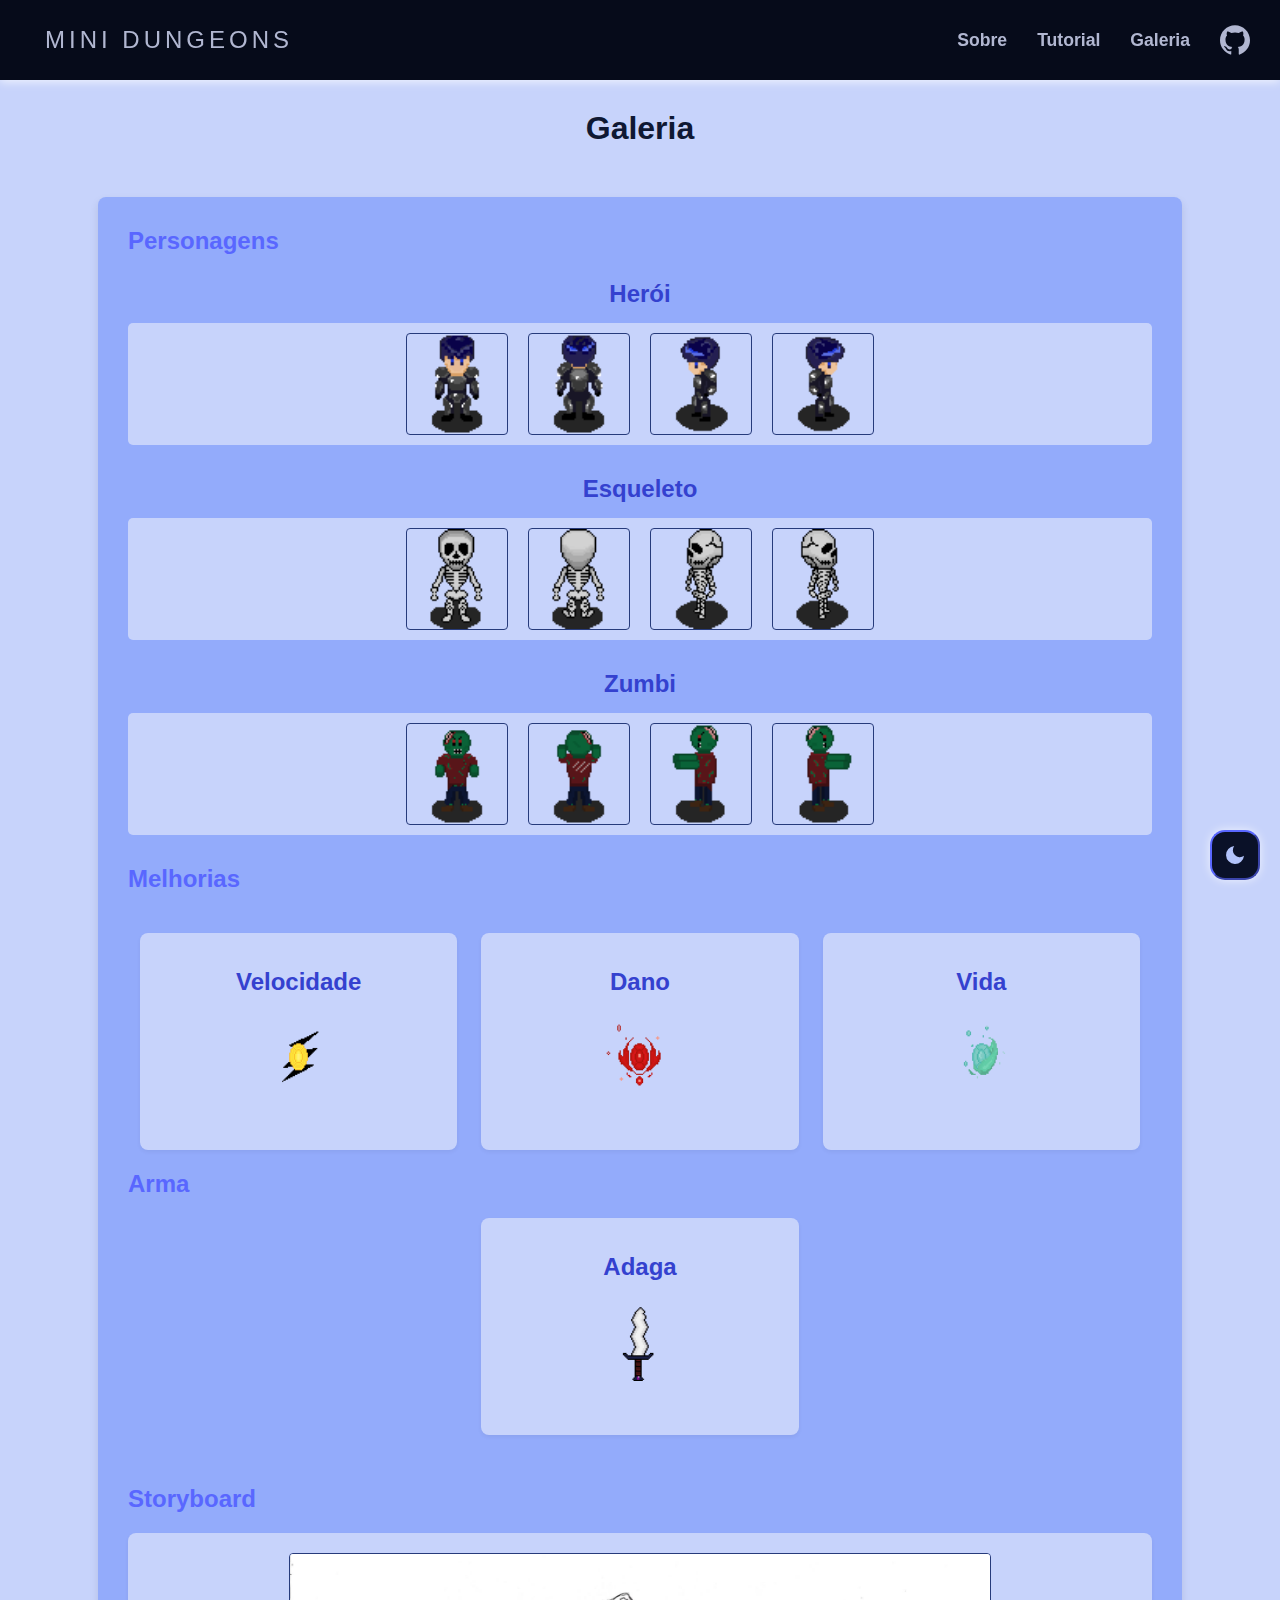
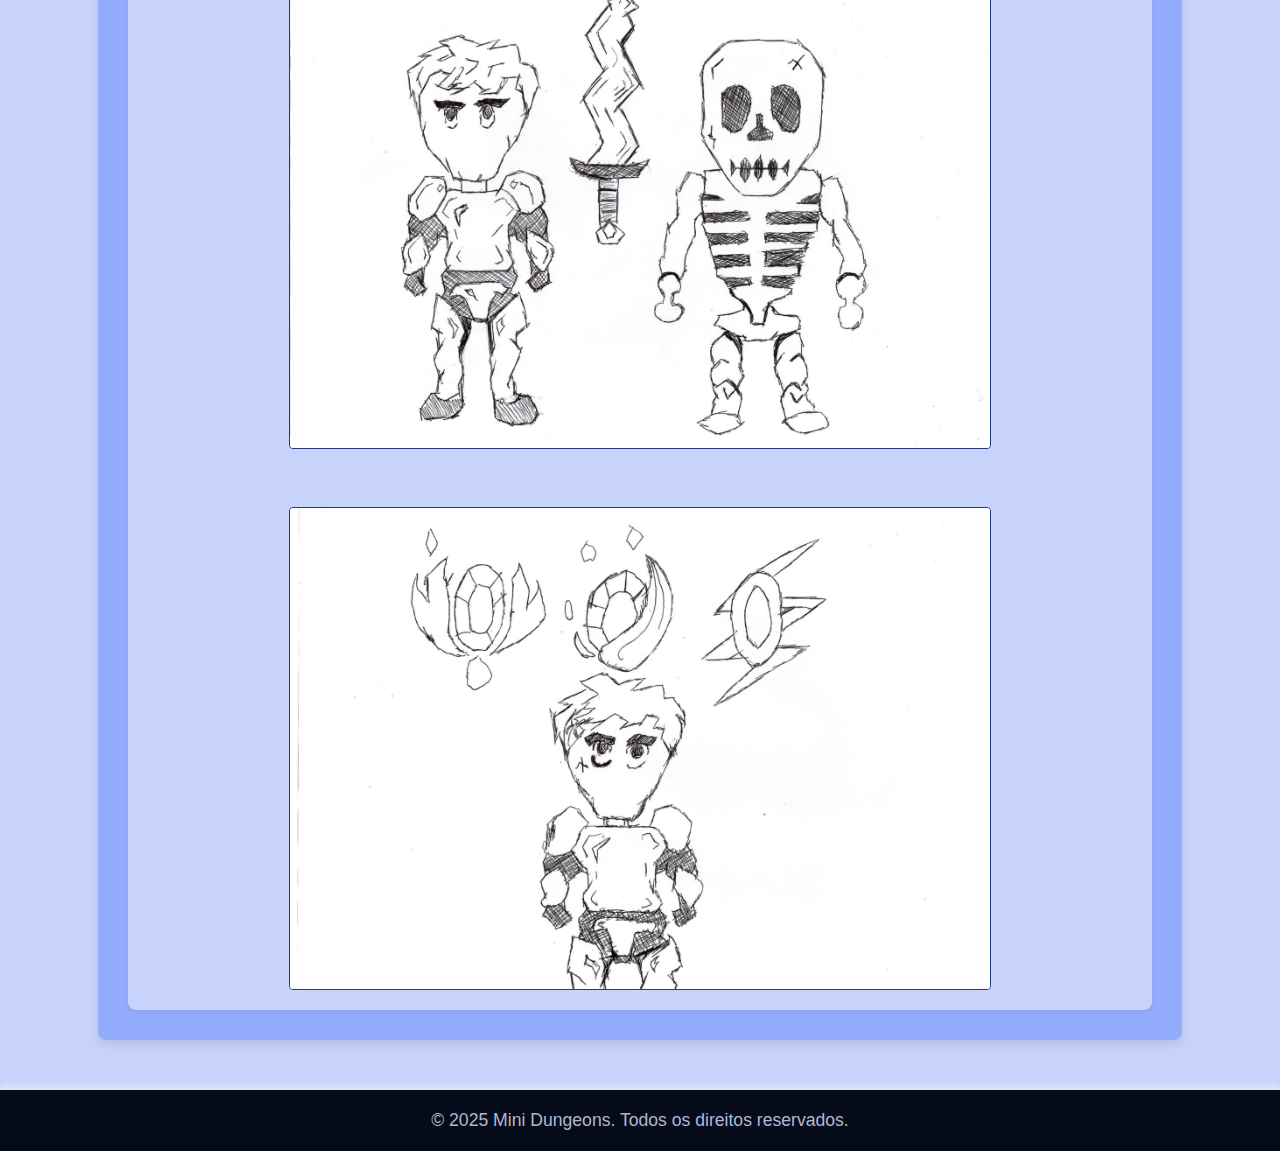
<file: galeria.html>
<!DOCTYPE html>
<html lang="pt-BR">

<head>
    <meta charset="UTF-8">
    <meta http-equiv="X-UA-Compatible" content="IE=edge">
    <meta name="viewport" content="width=device-width, initial-scale=1.0">
    <title>Mini Dungeons - Projeto de Jogo</title>
    <link rel="stylesheet" href="style.css">
    <link rel="shortcut icon" href="imagens/favicon.ico" type="image/x-icon">
</head>
<body>
    <nav>
        <a href="index.html" class="logo">Mini Dungeons</a>
        <ul class="nav-list">
                <li><a href="index.html">Sobre</a></li>
                <li><a href="tutorial.html">Tutorial</a></li>
                <li><a href="galeria.html">Galeria</a></li>
            
                <li>
                    <a href="https://github.com/FaellEmiliano/Projeto_Jogo" target="_blank">
                        <svg class="github-svg" viewBox="0 0 512 499.368" role="img" aria-hidden="false" focusable="false">
                            <path fill="currentColor" fill-rule="nonzero" d="M256.003 0C114.555 0 0 114.555 0 256.003c0 113.286 73.28 208.961 175.038 242.865 12.796 2.247 17.586-5.433 17.586-12.153 0-6.077-.309-26.225-.309-47.686-64.313 11.844-80.941-15.674-86.058-30.055-2.896-7.37-15.359-30.1-26.269-36.177-8.948-4.808-21.752-16.652-.31-16.961 20.168-.309 34.574 18.564 39.382 26.244 23.038 38.732 59.839 27.828 74.555 21.101 2.227-16.627 8.947-27.828 16.318-34.239-56.968-6.386-116.467-28.471-116.467-126.399 0-27.827 9.907-50.866 26.225-68.787-2.562-6.41-11.51-32.655 2.562-67.853 0 0 21.436-6.72 70.409 26.244 20.483-5.767 42.227-8.638 63.998-8.638 21.751 0 43.52 2.896 63.997 8.638 48.973-33.279 70.39-26.244 70.39-26.244 14.09 35.192 5.117 61.443 2.562 67.853 16.318 17.921 26.244 40.625 26.244 68.787 0 98.237-59.84 119.988-116.801 126.399 9.282 8.014 17.277 23.373 17.277 47.371 0 34.238-.309 61.751-.309 70.389 0 6.721 4.808 14.735 17.586 12.179C438.739 464.964 512 368.955 512 256.003 512 114.555 397.445 0 256.003 0z"/>
                        </svg>
                    </a>
                </li>
            </ul>
    </nav>
    <main>
        <h1 class="galeria-title">Galeria</h1>
        <section class="galeria-container">
            <h2>Personagens</h2>
            <div>
                <h3>Herói</h3>
                <div class="galeria-personagens">
                    <img src="galeria/heroi-frente.png" >
                    <img src="galeria/heroi-costas.png">
                    <img src="galeria/heroi-esquerda.png">
                    <img src="galeria/heroi-direita.png">
                </div>
                <h3>Esqueleto</h3>
                <div class="galeria-personagens">
                    <img src="galeria/esqueleto-frente.png" >
                    <img src="galeria/esqueleto-costa.png">
                    <img src="galeria/esqueleto-esquerda.png">
                    <img src="galeria/esqueleto-direita.png">
                </div>
                <h3>Zumbi</h3>
                <div class="galeria-personagens">
                    <img src="galeria/zumbi-frente.png" >
                    <img src="galeria/zumbi-costas.png">
                    <img src="galeria/zumbi-esquerda.png">
                    <img src="galeria/zumbi-direita.png">
                </div>
                
            </div>
            </div>

            <h2>Melhorias</h2>
            <div class="melhorias-grid"> 
                <div class="melhoria-item">
                    <h3>Velocidade</h3>
                    <div class="galeria-melhorias">
                        <img src="galeria/seta-velocidade.png" >
                    </div>
                </div>
                <div class="melhoria-item">
                    <h3>Dano</h3>
                    <div class="galeria-melhorias">
                        <img src="galeria/seta-dano.png" >
                    </div>
                </div>
                <div class="melhoria-item">
                    <h3>Vida</h3>
                    <div class="galeria-melhorias">
                        <img src="galeria/seta-vida.png" >
                    </div>
                </div>
            </div>

            <h2>Arma</h2>
            <div class="arma-adaga">
                <h3>Adaga</h3>
                <div class="galeria-adaga">
                    <img src="galeria/adaga.png" >  
                </div>
            </div>
            <h2>Storyboard</h2>
            <div class="galeria-storyboard">
                <img src="galeria/storyboard1.jpg">
                <br>
                <img src="galeria/storyboard2.jpg">
            </div>
        </section>





        <button id="tema">
            <svg id="moon-icon" viewBox="0 0 24 24" aria-hidden="true">
                <path d="M21 12.79A9 9 0 1111.21 3 7 7 0 0021 12.79z">
            </svg>
    
            <svg id="sun-icon" viewBox="0 0 240 240" fill="currentColor" aria-hidden="true">
                <path d="M58.57,25.81c-2.13-3.67-0.87-8.38,2.8-10.51c3.67-2.13,8.38-0.88,10.51,2.8l9.88,17.1c2.13,3.67,0.87,8.38-2.8,10.51 c-3.67,2.13-8.38,0.88-10.51-2.8L58.57,25.81L58.57,25.81z M120,51.17c19.01,0,36.21,7.7,48.67,20.16 C181.12,83.79,188.83,101,188.83,120c0,19.01-7.7,36.21-20.16,48.67c-12.46,12.46-29.66,20.16-48.67,20.16 c-19.01,0-36.21-7.7-48.67-20.16C58.88,156.21,51.17,139.01,51.17,120c0-19.01,7.7-36.21,20.16-48.67 C83.79,58.88,101,51.17,120,51.17L120,51.17z M158.27,81.73c-9.79-9.79-23.32-15.85-38.27-15.85c-14.95,0-28.48,6.06-38.27,15.85 c-9.79,9.79-15.85,23.32-15.85,38.27c0,14.95,6.06,28.48,15.85,38.27c9.79,9.79,23.32,15.85,38.27,15.85 c14.95,0,28.48-6.06,38.27-15.85c9.79-9.79,15.85-23.32,15.85-38.27C174.12,105.05,168.06,91.52,158.27,81.73L158.27,81.73z M113.88,7.71c0-4.26,3.45-7.71,7.71-7.71c4.26,0,7.71,3.45,7.71,7.71v19.75c0,4.26-3.45,7.71-7.71,7.71 c-4.26,0-7.71-3.45-7.71-7.71V7.71L113.88,7.71z M170.87,19.72c2.11-3.67,6.8-4.94,10.48-2.83c3.67,2.11,4.94,6.8,2.83,10.48 l-9.88,17.1c-2.11,3.67-6.8,4.94-10.48,2.83c-3.67-2.11-4.94-6.8-2.83-10.48L170.87,19.72L170.87,19.72z M214.19,58.57 c3.67-2.13,8.38-0.87,10.51,2.8c2.13,3.67,0.88,8.38-2.8,10.51l-17.1,9.88c-3.67,2.13-8.38,0.87-10.51-2.8 c-2.13-3.67-0.88-8.38,2.8-10.51L214.19,58.57L214.19,58.57z M232.29,113.88c4.26,0,7.71,3.45,7.71,7.71 c0,4.26-3.45,7.71-7.71,7.71h-19.75c-4.26,0-7.71-3.45-7.71-7.71c0-4.26,3.45-7.71,7.71-7.71H232.29L232.29,113.88z M220.28,170.87 c3.67,2.11,4.94,6.8,2.83,10.48c-2.11,3.67-6.8,4.94-10.48,2.83l-17.1-9.88c-3.67-2.11-4.94-6.8-2.83-10.48 c2.11-3.67,6.8-4.94,10.48-2.83L220.28,170.87L220.28,170.87z M181.43,214.19c2.13,3.67,0.87,8.38-2.8,10.51 c-3.67,2.13-8.38,0.88-10.51-2.8l-9.88-17.1c-2.13-3.67-0.87-8.38,2.8-10.51c3.67-2.13,8.38-0.88,10.51,2.8L181.43,214.19 L181.43,214.19z M126.12,232.29c0,4.26-3.45,7.71-7.71,7.71c-4.26,0-7.71-3.45-7.71-7.71v-19.75c0-4.26,3.45-7.71,7.71-7.71 c4.26,0,7.71,3.45,7.71,7.71V232.29L126.12,232.29z M69.13,220.28c-2.11,3.67-6.8,4.94-10.48,2.83c-3.67-2.11-4.94-6.8-2.83-10.48 l9.88-17.1c2.11-3.67,6.8-4.94,10.48-2.83c3.67,2.11,4.94,6.8,2.83,10.48L69.13,220.28L69.13,220.28z M25.81,181.43 c-3.67,2.13-8.38,0.87-10.51-2.8c-2.13-3.67-0.88-8.38,2.8-10.51l17.1-9.88c3.67-2.13,8.38-0.87,10.51,2.8 c2.13,3.67,0.88,8.38-2.8,10.51L25.81,181.43L25.81,181.43z M7.71,126.12c-4.26,0-7.71-3.45-7.71-7.71c0-4.26,3.45-7.71,7.71-7.71 h19.75c4.26,0,7.71,3.45,7.71,7.71c0,4.26-3.45,7.71-7.71,7.71H7.71L7.71,126.12z M19.72,69.13c-3.67-2.11-4.94-6.8-2.83-10.48 c2.11-3.67,6.8-4.94,10.48-2.83l17.1,9.88c3.67,2.11,4.94,6.8,2.83,10.48c-2.11,3.67-6.8,4.94-10.48,2.83L19.72,69.13L19.72,69.13z"/>
            </svg>
        </button>
    </main>
    <footer>
        <p>&#169 2025 Mini Dungeons. Todos os direitos reservados.</p>
<script src="script.js"></script>
</body>
</html>
</file>
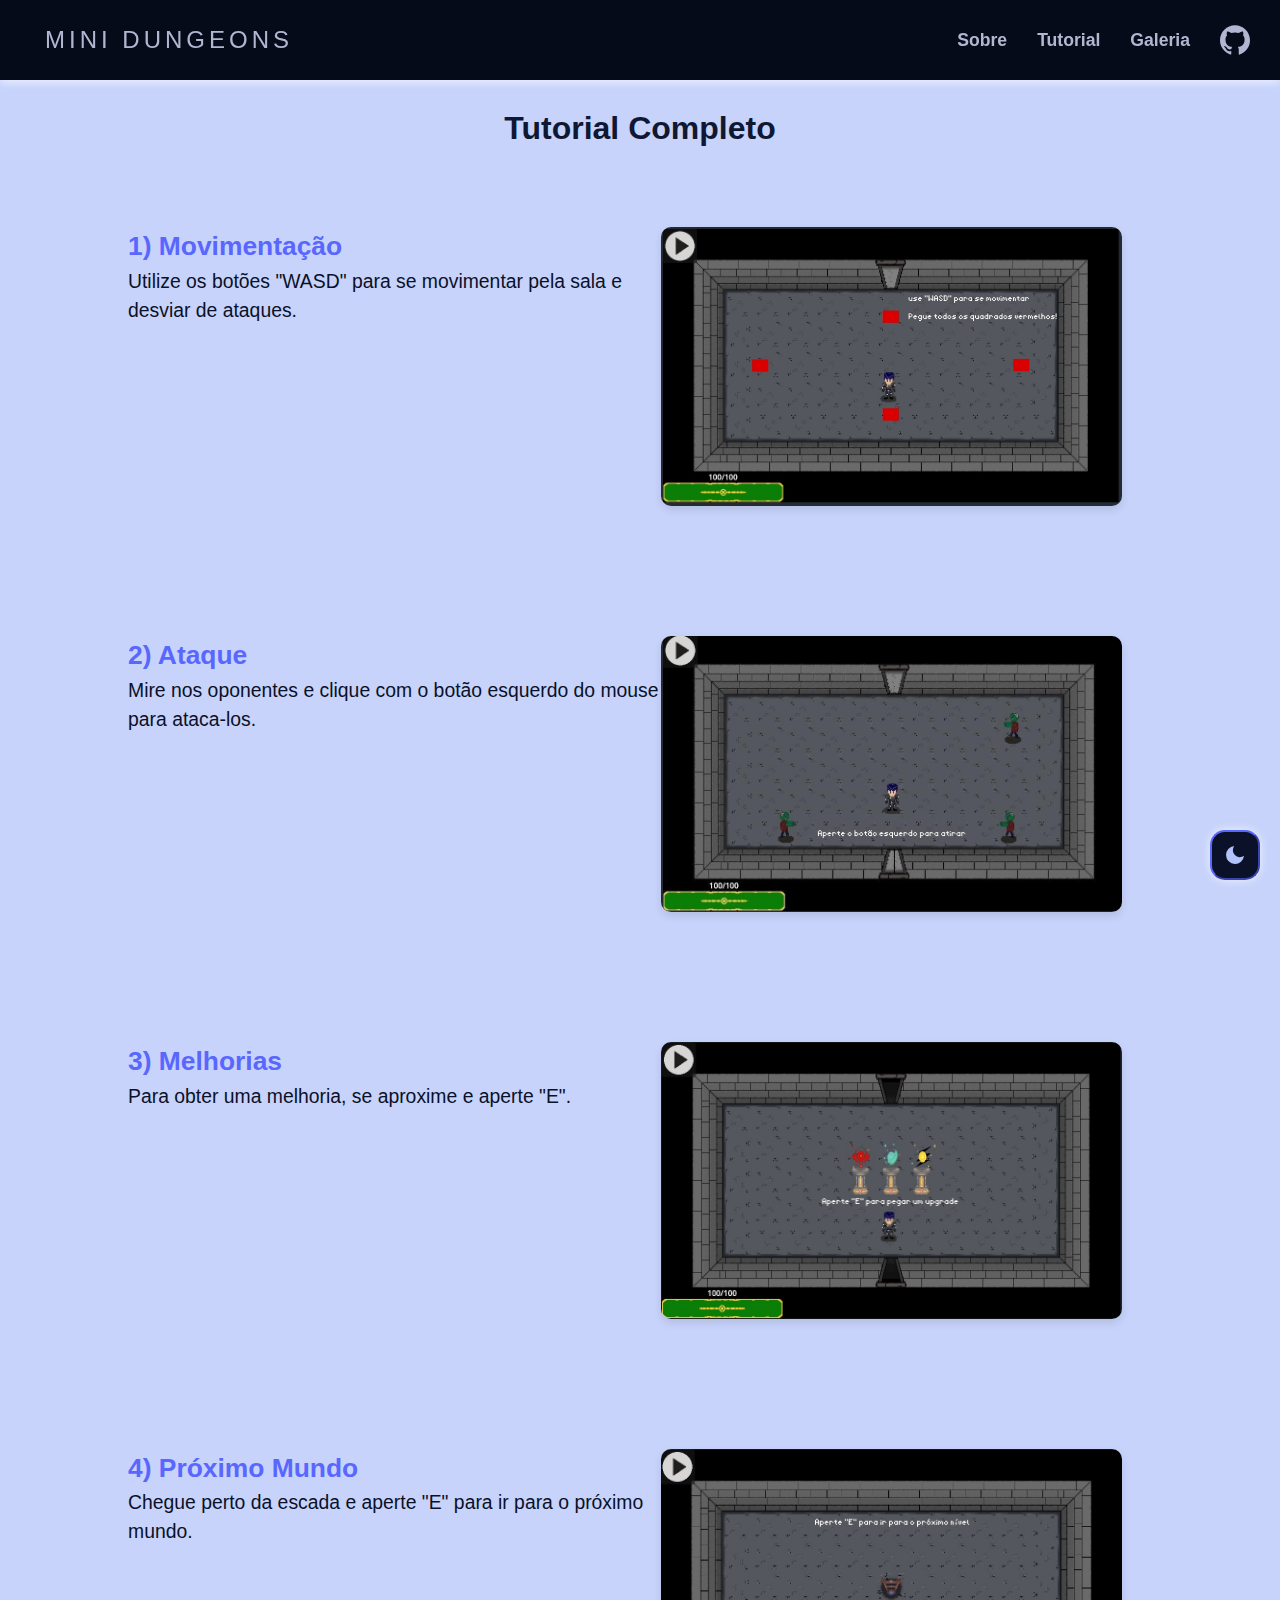
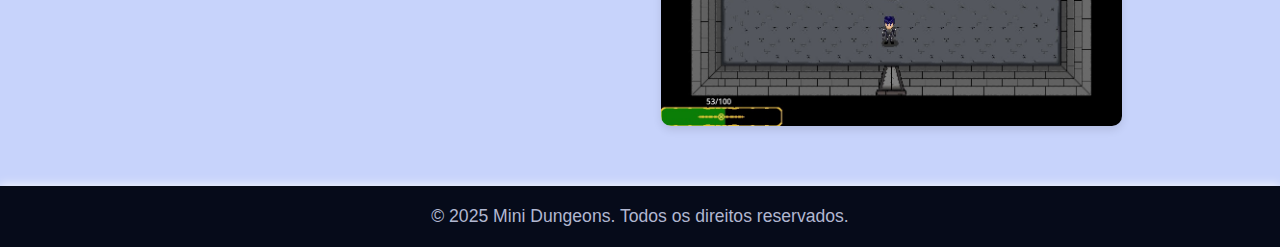
<file: tutorial.html>
<!DOCTYPE html>
<html lang="pt-BR">

<head>
    <meta charset="UTF-8">
    <meta http-equiv="X-UA-Compatible" content="IE=edge">
    <meta name="viewport" content="width=device-width, initial-scale=1.0">
    <title>Mini Dungeons - Tutorial do Jogo</title>
    <link rel="stylesheet" href="style.css">
    <link rel="shortcut icon" href="imagens/favicon.ico" type="image/x-icon">
</head>
<body>
    <nav>
        <a href="index.html" class="logo">Mini Dungeons</a>
        <ul class="nav-list">
            <li><a href="index.html">Sobre</a></li>
            <li><a href="tutorial.html">Tutorial</a></li> 
            <li><a href="galeria.html">Galeria</a></li> 
            <li>
                <a href="https://github.com/FaellEmiliano/Projeto_Jogo" target="_blank">
                    <svg class="github-svg" viewBox="0 0 512 499.368" role="img" aria-hidden="false" focusable="false">
                        <path fill="currentColor" fill-rule="nonzero" d="M256.003 0C114.555 0 0 114.555 0 256.003c0 113.286 73.28 208.961 175.038 242.865 12.796 2.247 17.586-5.433 17.586-12.153 0-6.077-.309-26.225-.309-47.686-64.313 11.844-80.941-15.674-86.058-30.055-2.896-7.37-15.359-30.1-26.269-36.177-8.948-4.808-21.752-16.652-.31-16.961 20.168-.309 34.574 18.564 39.382 26.244 23.038 38.732 59.839 27.828 74.555 21.101 2.227-16.627 8.947-27.828 16.318-34.239-56.968-6.386-116.467-28.471-116.467-126.399 0-27.827 9.907-50.866 26.225-68.787-2.562-6.41-11.51-32.655 2.562-67.853 0 0 21.436-6.72 70.409 26.244 20.483-5.767 42.227-8.638 63.998-8.638 21.751 0 43.52 2.896 63.997 8.638 48.973-33.279 70.39-26.244 70.39-26.244 14.09 35.192 5.117 61.443 2.562 67.853 16.318 17.921 26.244 40.625 26.244 68.787 0 98.237-59.84 119.988-116.801 126.399 9.282 8.014 17.277 23.373 17.277 47.371 0 34.238-.309 61.751-.309 70.389 0 6.721 4.808 14.735 17.586 12.179C438.739 464.964 512 368.955 512 256.003 512 114.555 397.445 0 256.003 0z"/>
                    </svg>
                </a>
            </li>
        </ul>
    </nav>

    <main>
        <section id="tutorial-page">
            <h1 class="tutorial-title">Tutorial Completo</h1>
            <div id="tutorial-content">
                <img src="tutorial/tutorial1-img.jpg" class="tutorial-imagem">
                    <div class="conteudo-textual">
                        <h2>1) Movimentação</h2>
                        <p>Utilize os botões "WASD" para se movimentar pela sala e desviar de ataques.</p>
                    </div>
            </div>

            <div id="tutorial-content">
                <img src="tutorial/tutorial2-img.jpg" class="tutorial-imagem">
                    <div class="conteudo-textual">
                        <h2>2) Ataque</h2>
                        <p>Mire nos oponentes e clique com o botão esquerdo do mouse para ataca-los.</p>
                    </div>
            </div>

            <div id="tutorial-content">
                <img src="tutorial/tutorial3-img.jpg" class="tutorial-imagem">
                    <div class="conteudo-textual">
                        <h2>3) Melhorias</h2>
                        <p>Para obter uma melhoria, se aproxime e aperte "E". </p>
                    </div>
            </div>

            <div id="tutorial-content">
                <img src="tutorial/tutorial4-img.jpg" class="tutorial-imagem">
                    <div class="conteudo-textual">
                        <h2>4) Próximo Mundo</h2>
                        <p>Chegue perto da escada e aperte "E" para ir para o próximo mundo.</p>
                    </div>
            </div>

        </section>
        
        <button id="tema">
            <svg id="moon-icon" viewBox="0 0 24 24" aria-hidden="true">
                <path d="M21 12.79A9 9 0 1111.21 3 7 7 0 0021 12.79z">
            </svg>
    
            <svg id="sun-icon" viewBox="0 0 240 240" fill="currentColor" aria-hidden="true">
                <path d="M58.57,25.81c-2.13-3.67-0.87-8.38,2.8-10.51c3.67-2.13,8.38-0.88,10.51,2.8l9.88,17.1c2.13,3.67,0.87,8.38-2.8,10.51 c-3.67,2.13-8.38,0.88-10.51-2.8L58.57,25.81L58.57,25.81z M120,51.17c19.01,0,36.21,7.7,48.67,20.16 C181.12,83.79,188.83,101,188.83,120c0,19.01-7.7,36.21-20.16,48.67c-12.46,12.46-29.66,20.16-48.67,20.16 c-19.01,0-36.21-7.7-48.67-20.16C58.88,156.21,51.17,139.01,51.17,120c0-19.01,7.7-36.21,20.16-48.67 C83.79,58.88,101,51.17,120,51.17L120,51.17z M158.27,81.73c-9.79-9.79-23.32-15.85-38.27-15.85c-14.95,0-28.48,6.06-38.27,15.85 c-9.79,9.79-15.85,23.32-15.85,38.27c0,14.95,6.06,28.48,15.85,38.27c9.79,9.79,23.32,15.85,38.27,15.85 c14.95,0,28.48-6.06,38.27-15.85c9.79-9.79,15.85-23.32,15.85-38.27C174.12,105.05,168.06,91.52,158.27,81.73L158.27,81.73z M113.88,7.71c0-4.26,3.45-7.71,7.71-7.71c4.26,0,7.71,3.45,7.71,7.71v19.75c0,4.26-3.45,7.71-7.71,7.71 c-4.26,0-7.71-3.45-7.71-7.71V7.71L113.88,7.71z M170.87,19.72c2.11-3.67,6.8-4.94,10.48-2.83c3.67,2.11,4.94,6.8,2.83,10.48 l-9.88,17.1c-2.11,3.67-6.8,4.94-10.48,2.83c-3.67-2.11-4.94-6.8-2.83-10.48L170.87,19.72L170.87,19.72z M214.19,58.57 c3.67-2.13,8.38-0.87,10.51,2.8c2.13,3.67,0.88,8.38-2.8,10.51l-17.1,9.88c-3.67,2.13-8.38,0.87-10.51-2.8 c-2.13-3.67-0.88-8.38,2.8-10.51L214.19,58.57L214.19,58.57z M232.29,113.88c4.26,0,7.71,3.45,7.71,7.71 c0,4.26-3.45,7.71-7.71,7.71h-19.75c-4.26,0-7.71-3.45-7.71-7.71c0-4.26,3.45-7.71,7.71-7.71H232.29L232.29,113.88z M220.28,170.87 c3.67,2.11,4.94,6.8,2.83,10.48c-2.11,3.67-6.8,4.94-10.48,2.83l-17.1-9.88c-3.67-2.11-4.94-6.8-2.83-10.48 c2.11-3.67,6.8-4.94,10.48-2.83L220.28,170.87L220.28,170.87z M181.43,214.19c2.13,3.67,0.87,8.38-2.8,10.51 c-3.67,2.13-8.38,0.88-10.51-2.8l-9.88-17.1c-2.13-3.67-0.87-8.38,2.8-10.51c3.67-2.13,8.38-0.88,10.51,2.8L181.43,214.19 L181.43,214.19z M126.12,232.29c0,4.26-3.45,7.71-7.71,7.71c-4.26,0-7.71-3.45-7.71-7.71v-19.75c0-4.26,3.45-7.71,7.71-7.71 c4.26,0,7.71,3.45,7.71,7.71V232.29L126.12,232.29z M69.13,220.28c-2.11,3.67-6.8,4.94-10.48,2.83c-3.67-2.11-4.94-6.8-2.83-10.48 l9.88-17.1c2.11-3.67,6.8-4.94,10.48-2.83c3.67,2.11,4.94,6.8,2.83,10.48L69.13,220.28L69.13,220.28z M25.81,181.43 c-3.67,2.13-8.38,0.87-10.51-2.8c-2.13-3.67-0.88-8.38,2.8-10.51l17.1-9.88c3.67-2.13,8.38-0.87,10.51,2.8 c2.13,3.67,0.88,8.38-2.8,10.51L25.81,181.43L25.81,181.43z M7.71,126.12c-4.26,0-7.71-3.45-7.71-7.71c0-4.26,3.45-7.71,7.71-7.71 h19.75c4.26,0,7.71,3.45,7.71,7.71c0,4.26-3.45,7.71-7.71,7.71H7.71L7.71,126.12z M19.72,69.13c-3.67-2.11-4.94-6.8-2.83-10.48 c2.11-3.67,6.8-4.94,10.48-2.83l17.1,9.88c3.67,2.11,4.94,6.8,2.83,10.48c-2.11,3.67-6.8,4.94-10.48,2.83L19.72,69.13L19.72,69.13z"/>
            </svg>
        </button>
    </main>
    <footer>
        <p>&#169 2025 Mini Dungeons. Todos os direitos reservados.</p>
    </footer>
    <script src="script.js"></script>
</body>
</html>
</file>
<file: style.css>
* {
    margin: 0;
    padding: 0;
    font-family: 'Segoe UI', Tahoma, Geneva, Verdana, sans-serif;
}
:root{
    --bg-main: #c7d3fb; /* Cor de fundo principal clara */
    --bg-nav: #060b1a;
    --text-primary: #B1B7D1; /* Cor de texto principal */
    --accent-color: #5967ff;
    --button-bg: #0A1128;
    --button-icon-color: #b2c3fb;
    --shadow-color: rgba(255, 255, 255, 0.72); /* rgba(255, 255, 255, 0.3); */
    --features-grid-color:#86a1facf;
    --text-content-color: #0A1128; 
    --emphasis-color: #3441cf;
    --icons-color:#273b7b;
    --aseprite-icon-color: #000000;
    --topic-color:#0f1833;
}

.dark-theme{
    --bg-main: #0f1833; /* Cor de fundo principal escura */
    --bg-nav: #060b1a; /* Ou #040810; */
    --text-primary: #B1B7D1; /* Ou #9bb2ff; */
    --accent-color: #5967ff;
    --button-bg: #b2c3fb;
    --button-icon-color: #0A1128;
    --shadow-color: rgba(89, 103, 255, 0.5); /* Ou rgba(89, 103, 255, 0.5) ou rgba(0, 0, 0, 0.3); */
    --features-grid-color:#080a1d;
    --text-content-color: #B1B7D1;
    --emphasis-color: #6a76f4;
    --icons-color:#5b71b9;
    --aseprite-icon-color: #ffffff;
    --topic-color:#5967ff;
}
body {
    min-height: 100vh;
    margin: 0;
    padding: 0;
    display: flex;
    flex-direction: column;
    background-color: var(--bg-main); /* Ou #9bb2ff (claro)  /// #0A1128 (escuro)  */
}

nav {
    /* font-family:Arial, Helvetica, sans-serif; */
    background-color: var(--bg-nav);
    display: flex;
    justify-content: space-between; /* Deixa cada item nas extremidades */
    color: var(--text-primary); /* #B1B7D1 */
    padding:25px 30px;
    margin: 0;
    position: sticky; /* Cola no topo quando a borda 0 */
    top: 0; 
    z-index: 1000;
    align-items: center;
    box-shadow: 0 2px 9px var(--shadow-color);
    font-weight: 600;
    
}

.nav-list {
    display: flex;
    gap: 30px;
    list-style: none;
    align-items: center;
}


nav a {
    color: var(--text-primary); /* #B1B7D1 */
    text-decoration: none;
    transition: color 0.2s;
    font-size: 1.1em;
}


nav ul a:hover {
    color: var(--accent-color); /* #5967ff */
    text-decoration: underline;
    text-decoration-thickness: 2px;
    text-underline-offset: 18px;
    transition: color 0.4s;
}

.logo {
    color: var(--text-primary);
    margin-left: 15px;
    font-size: 24px;
    text-transform: uppercase   ;
    letter-spacing: 4px;
    font-weight: normal;
    transition: color 0.3s, font-weight 0.3s;
}

.logo:hover {
    font-weight: normal;
    color: var(--accent-color);
}

main{
    flex-grow: 1
}
#conteudo-apresentacao{
  
    padding: 60px 0;
    width: 80%;
    max-width: 1200px;
    color: var(--text-content-color);
    display: flex;
    margin:0 auto;
    margin-top: 15px;
    border-radius: 8px;
    margin: 50px auto 0 auto;
    font-size: 1.1em; 
    line-height: 1.5;
}
#conteudo-principal{

    background-color: var(--features-grid-color); 
    padding: 60px 0;
    width: 80%;
    max-width: 1200px;
    color: var(--text-content-color);
    display: flex;
    margin:0 auto;
    margin-top: 50px;
    flex-direction: row-reverse;
    border-radius: 8px;
    box-shadow: 0 4px 8px rgba(0, 0, 0, 0.1);
}

#conteudo-godot-principal{

    background-color: var(--features-grid-color); 
    padding: 60px 0;
    width: 100%;
    max-width: 1400px;
    color: var(--text-content-color);
    display: flex;
    margin:0 auto;
    margin-top: 50px;
    margin-bottom: 50px;
    flex-direction: row-reverse;
    border-radius: 8px;
    box-shadow: 0 4px 8px rgba(0, 0, 0, 0.1);
}

.dark-theme #conteudo-godot-principal {
     box-shadow: 0 4px 8px rgba(89, 103, 255, 0.15);
}
.conteudo-godot-imagem{
    width: 50%;
    max-width: 100%;
    height: auto;
    border-radius: 10px;
    box-shadow: 0 4px 8px rgba(0, 0, 0, 0.1);
    margin-right: 30px;  
    margin-left: 0;
}

.conteudo-textual-godot {
    margin-right: 20px;
    margin-left: 30px;
     flex: 1;
}
.dark-theme #conteudo-principal {
     box-shadow: 0 4px 8px rgba(89, 103, 255, 0.15);
}

h2 {
    color: var(--accent-color);
}
p {
    font-size: 1.1em;;
}

p a {
    color: var(--emphasis-color);
    text-decoration: none;
    
}

.conteudo-imagem{
    width: 45%;
    max-width: 100%;
    height: auto;
    border-radius: 10px;
    box-shadow: 0 4px 8px rgba(0, 0, 0, 0.1);
    margin-left: 0; 
    margin-right: 30px;
}
.conteudo-textual{
    margin-left: 0;
    margin-right: 0;
    flex: 1;
}









#ferramentas{
margin-top: 80px; 
text-align: center;
color: var(--text-content-color);
padding-bottom: 20px;
}

#topic {
    font-size: 2em;
    color:var(--topic-color)
}
#ferramentas h3 {
    font-size: 1.25em;
    color: var(--accent-color);
    margin-bottom: 0;
}









.features {
    padding: 60px 0;
    text-align: center;
    color: var(--text-content-color);
}

.features h2 {
    margin-bottom: 40px;
    color: var(--accent-color);
}

.features h3{
    font-size: 1.25em;
}

.feature-grid {
    display: flex;
    justify-content: space-around;
    gap: 5px;
    flex-wrap: wrap;
}

.feature-item {
    background-color: var(--features-grid-color);
    padding: 30px;
    border-radius: 8px;
    width: 20%;
    min-width: 250px;
    box-shadow: 0 4px 8px rgba(0, 0, 0, 0.1);
    transition: transform 0.3s;
    
}

.dark-theme .feature-item {
     box-shadow: 0 4px 8px rgba(89, 103, 255, 0.15);
}

.feature-item:hover {
    transform: translateY(-5px);
}

.feature-item span {
    font-size: 3em;
    display: block;
    margin-bottom: 10px;
}

.feature-item h3 {
    color: var(--accent-color);
    margin-top: 0;
}

.feature-item p {
font-size: 1.1em; /* Aumenta a fonte dos parágrafos em 15% */
    line-height: 1.5;
}
#tema{
    background-color: var(--button-bg); /* #0A1128 (claro) /// #9bb2ff (escuro) */  
    position:fixed;
    bottom: 20px;
    right: 20px;
    width: 50px;
    height: 50px;
    border-radius: 30%;
    border-color: var(--accent-color); /* #5967ff */
    cursor: pointer;
    box-shadow: 0 0 10px var(--shadow-color);
    color:#9bb2ff;
    transition: all 0.1s ease-in-out;
    justify-content: center; 
    display: flex;
    align-items: center;
}
#tema:hover{
    transform: scale(1.05);
    box-shadow: 0 0 20px rgba(89, 103, 255, 0.7);
}

#tema svg { 
    width: 24px; 
    height: 24px; 
    fill: currentColor; 
    color: var(--button-icon-color); 
    transition: color 0.3s;
}

.feature-icons{
    color:var(--icons-color);
    width: 75px;
    height: 75px;
    margin-bottom: 0;
}

.aseprite-icon{
    width: 75px;
    height: 75px;
    margin-bottom: 0;
    color: var(--aseprite-icon-color);
}
.github-svg {
    width: 30px;
    height: 30px;
    position: relative;
    transition: opacity 0.3s;
    vertical-align: middle;
}   

/* Tira o icone da lua e mostra o do Sol quando esta no modo escuro */
.dark-theme #moon-icon {
    display: none;
}
.dark-theme #sun-icon {
    display: block;
}
#sun-icon { /* Pro Sol comecar oculto */
    display: none;
}

footer {
    width: 100%;
    background-color: var(--bg-nav);
    color: var(--text-primary);
    text-align: center;
    padding: 20px 0;
    box-shadow: 0 -2px 9px var(--shadow-color);
    margin-bottom: 0;
}





/* - - - PARTE DO TUTORIAL - - - */


.tutorial-title {
    text-align: center;
    margin-top: 30px;
    margin-bottom: 20px;
    color: var(--topic-color);
}

#tutorial-content {
    padding: 60px 0;
    width: 80%;
    max-width: 1100px;
    color: var(--text-content-color);
    display: flex;
    margin:0 auto;
    margin-top: 15px;
    border-radius: 8px;
    margin: 10px auto 0 auto;
    font-size: 1.1em; 
    line-height: 1.5;
    flex-direction: row-reverse;
}

.tutorial-imagem {
    width: 45%;
    max-width: 100%;
    height: auto;
    border-radius: 10px;
    box-shadow: 0 4px 8px rgba(0, 0, 0, 0.1);
    margin-left: 0; 
    margin-right: 30px;
}












/* - - - PARTE DA GALERIA - - - */


.galeria-title {
    text-align: center;
    margin-top: 30px;
    margin-bottom: 20px;
    color: var(--topic-color);
}

/* Contêiner principal da galeria */
.galeria-container {
    width: 80%;
    max-width: 1200px;
    margin: 50px auto; /* Centraliza e adiciona margem superior/inferior */
    padding: 30px;
    background-color: var(--features-grid-color); /* Usa a cor de fundo dos cards/conteúdos */
    border-radius: 8px;
    box-shadow: 0 4px 8px rgba(0, 0, 0, 0.1);
    color: var(--text-content-color);
}

.dark-theme .galeria-container {
    box-shadow: 0 4px 8px rgba(89, 103, 255, 0.15);
}

/* Títulos de Subcategoria (Herói, Esqueleto, etc.) */
.galeria-container h3 {
    color: var(--emphasis-color);
    margin-top: 25px;
    margin-bottom: 15px;
    font-size: 1.5em;
    text-align: center;
}

/* Contêiner das imagens de personagens - Exibição em linha com espaçamento */
.galeria-personagens {
    display: flex;
    justify-content: center; /* Centraliza horizontalmente */
    gap: 20px; /* Espaço entre as imagens */
    flex-wrap: wrap; /* Permite quebrar linha em telas menores */
    padding: 10px;
    border-radius: 5px;
    background-color: var(--bg-main); /* Um fundo leve para destaque */
    margin-bottom: 30px;
}

/* Estilo para as imagens de personagens */
.galeria-personagens img {
    width: 100px; /* Largura fixa para sprites de personagem */
    height: 100px;
    object-fit: contain; /* Garante que a imagem inteira seja visível */
    border: 1px solid var(--icons-color);
    border-radius: 4px;
    transition: transform 0.3s ease;
}

/* Estilo para as imagens de personagens */
.galeria-personagens img {
    width: 100px; /* Largura fixa para sprites de personagem */
    height: 100px;
    object-fit: contain; /* Garante que a imagem inteira seja visível */
    border: 1px solid var(--icons-color);
    border-radius: 4px;
    transition: transform 0.3s ease;
}

.galeria-personagens img:hover {
    transform: scale(1.1); /* Efeito de zoom ao passar o mouse */
    border-color: var(--accent-color);
}

/* Contêiner das imagens de melhorias - Centraliza uma única imagem */
.galeria-melhorias {
    display:inline-block;
    justify-content: center;
    padding: 10px;
    margin-bottom: 30px;
}

.melhorias-grid {
    display: flex; 
    justify-content: space-around; 
    align-items: flex-start; 
    flex-wrap: wrap; 
    margin-top: 20px;
    padding: 20px 0;
}

.melhoria-item {
    width: 30%; /* Garante que três caibam lado a lado */
    text-align: center;
    padding: 10px 5px;
    border-radius: 8px;
    background-color: var(--bg-main);
    box-shadow: 0 2px 4px rgba(0, 0, 0, 0.05);
}

/* Estilo para as imagens de melhorias */
.galeria-melhorias img {
    width: 75px;
    height: 75px;
    object-fit: contain;
    transition: all 0.3s ease;
}

.galeria-melhorias img:hover {
    transform: rotate(8deg) scale(1.2); /* Efeito de rotação e zoom */
  
}

.arma-adaga{
    margin: 20px auto 50px auto;
    width: 30%;
    text-align: center;
    padding: 10px 5px;
    border-radius: 8px;
    background-color: var(--bg-main);
    box-shadow: 0 2px 4px rgba(0, 0, 0, 0.05);

}

.galeria-adaga img:hover {
    transform: rotate(8deg) scale(1.2); /* Efeito de rotação e zoom */
  
}
.galeria-adaga {
    transition: all 0.3s ease;
    display:inline-block;
    justify-content: center;
    padding: 10px;
    margin-bottom: 30px;
}

.galeria-adaga img {
    width: 75px;
    height: 75px;
    object-fit: contain;
    transition: all 0.3s ease;
}

.galeria-storyboard {
    display: flex;
    flex-direction: column; 
    align-items: center;
    gap: 20px;
    margin-top: 20px;
    padding: 20px;
    background-color: var(--bg-main);
    border-radius: 8px;
    box-shadow: 0 2px 4px rgba(0, 0, 0, 0.05);
}

.galeria-storyboard img {
    width: 90%; 
    max-width: 700px; 
    height: auto;
    object-fit: contain;
    border: 1px solid var(--icons-color);
    border-radius: 4px;
}

/* Media Query para Responsividade */
@media (max-width: 768px) {
    .galeria-container {
        width: 95%; /* Usa mais espaço em telas menores */
        padding: 20px 10px;
    }

    .galeria-personagens {
        gap: 10px; /* Reduz o espaço entre as imagens */
        justify-content: space-around; /* Distribui melhor os itens */
    }

    .galeria-personagens img {
        width: 70px; /* Reduz o tamanho das imagens de personagem */
        height: 70px;
    }
}



@media screen and (max-width: 768px) {
    .feature-item {
        width: 80%;
    }
}

/* --- RESPONSIVIDADE BÁSICA --- */
@media (max-width: 800px) {
    .hero {
        flex-direction: column; /* Pilha verticalmente */
        text-align: center;
    }
    .feature-grid {
        justify-content: center;
    }
}

@media (max-width: 1000px) 
{
    #conteudo-apresentacao {
        
        flex-direction: column; /* Empilha a imagem e o texto verticalmente */
        width: 90%; /* Aumenta a largura em telas menores para usar mais espaço */
        padding: 40px 20px; /* Ajusta o preenchimento */
        align-items: center; /* Centraliza os itens ao empilhar */
        margin-left:auto; 
        margin-right:auto;
    
    }
    #conteudo-principal {
        flex-direction: column; /* Empilha a imagem e o texto verticalmente */
        width: 90%; /* Aumenta a largura em telas menores para usar mais espaço */
        padding: 40px 20px; /* Ajusta o preenchimento */
        align-items: center; /* Centraliza os itens ao empilhar */
    }

    .conteudo-imagem {
        width: 80%; /* A imagem ocupa mais espaço horizontalmente */
        max-width: 450px; /* Limita o tamanho máximo da imagem */
        margin: 0 0 20px 0; /* Remove margens laterais, adiciona margem inferior */
    }
    
    .conteudo-textual {
        margin: 0; /* Remove margens laterais */
        padding: 0 15px; /* Adiciona preenchimento para não grudar nas bordas */
        text-align: center; /* Centraliza o texto */
    }
}
</file>
